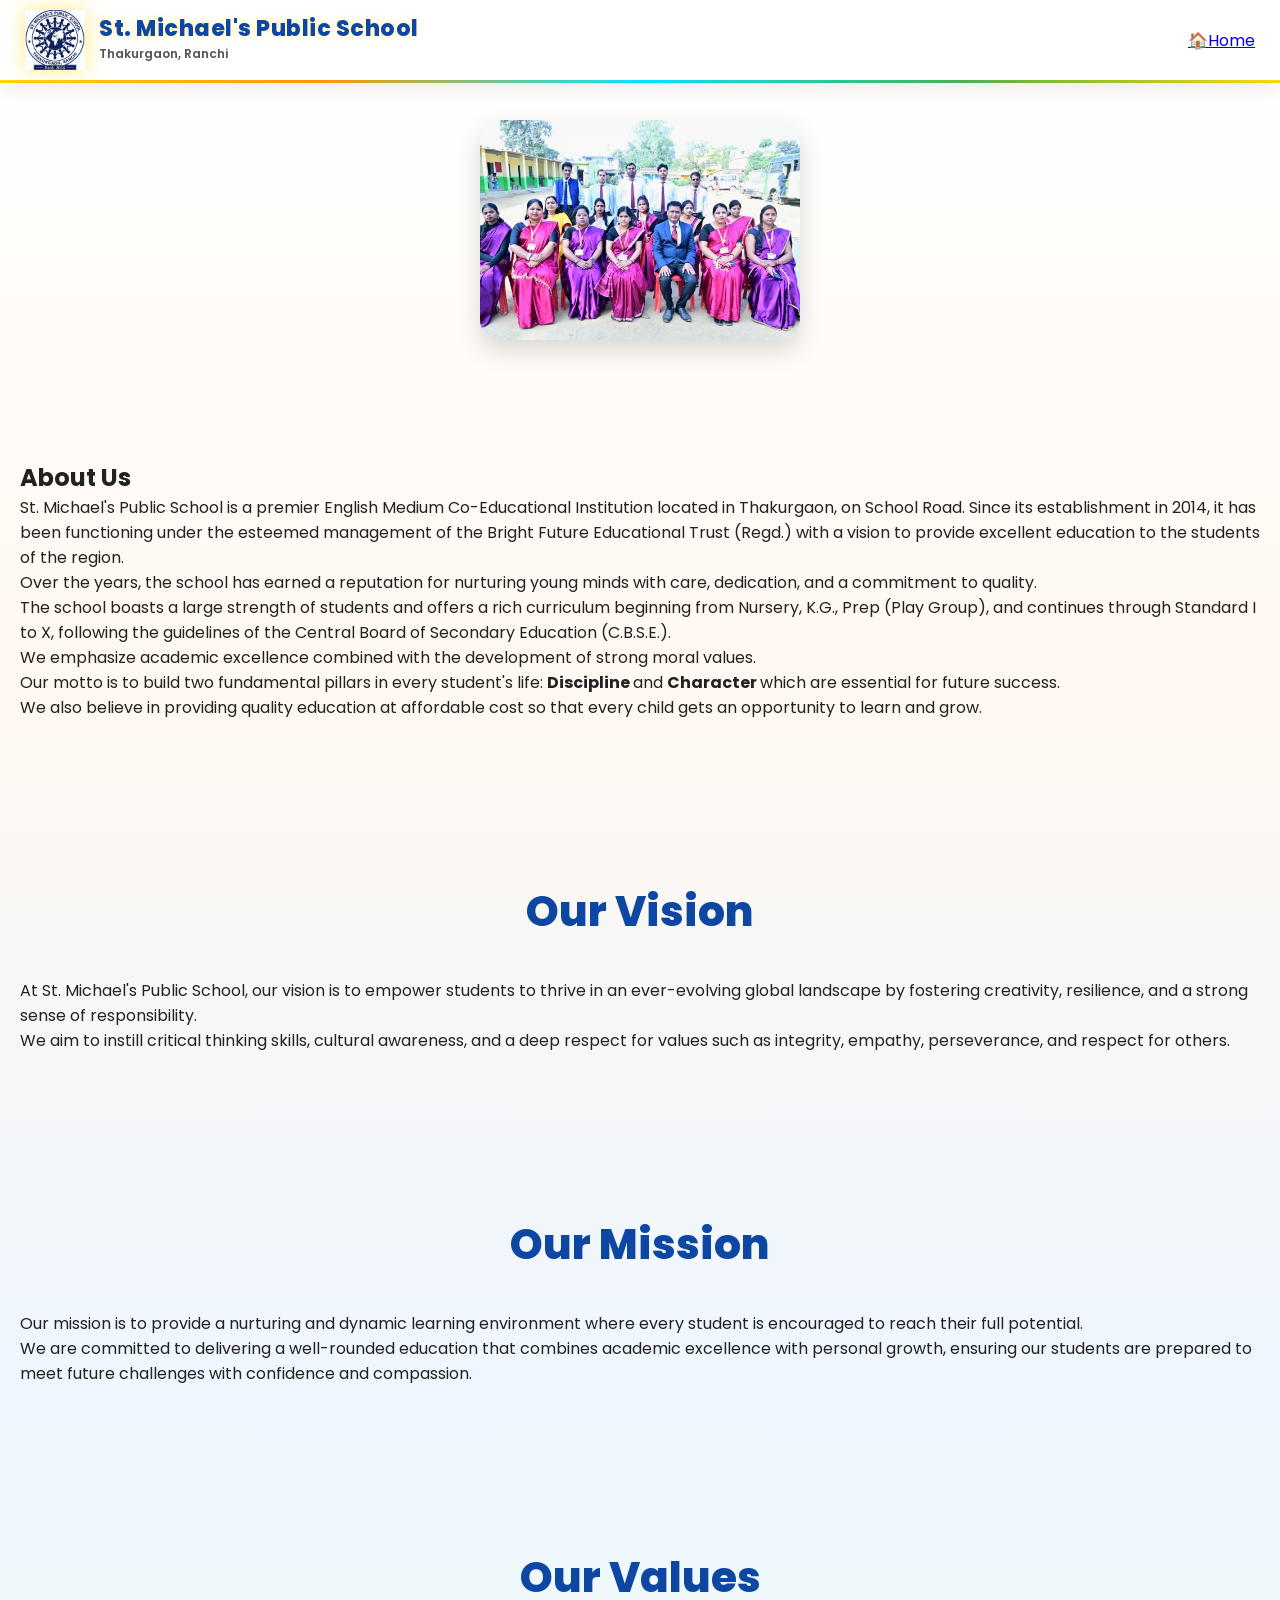
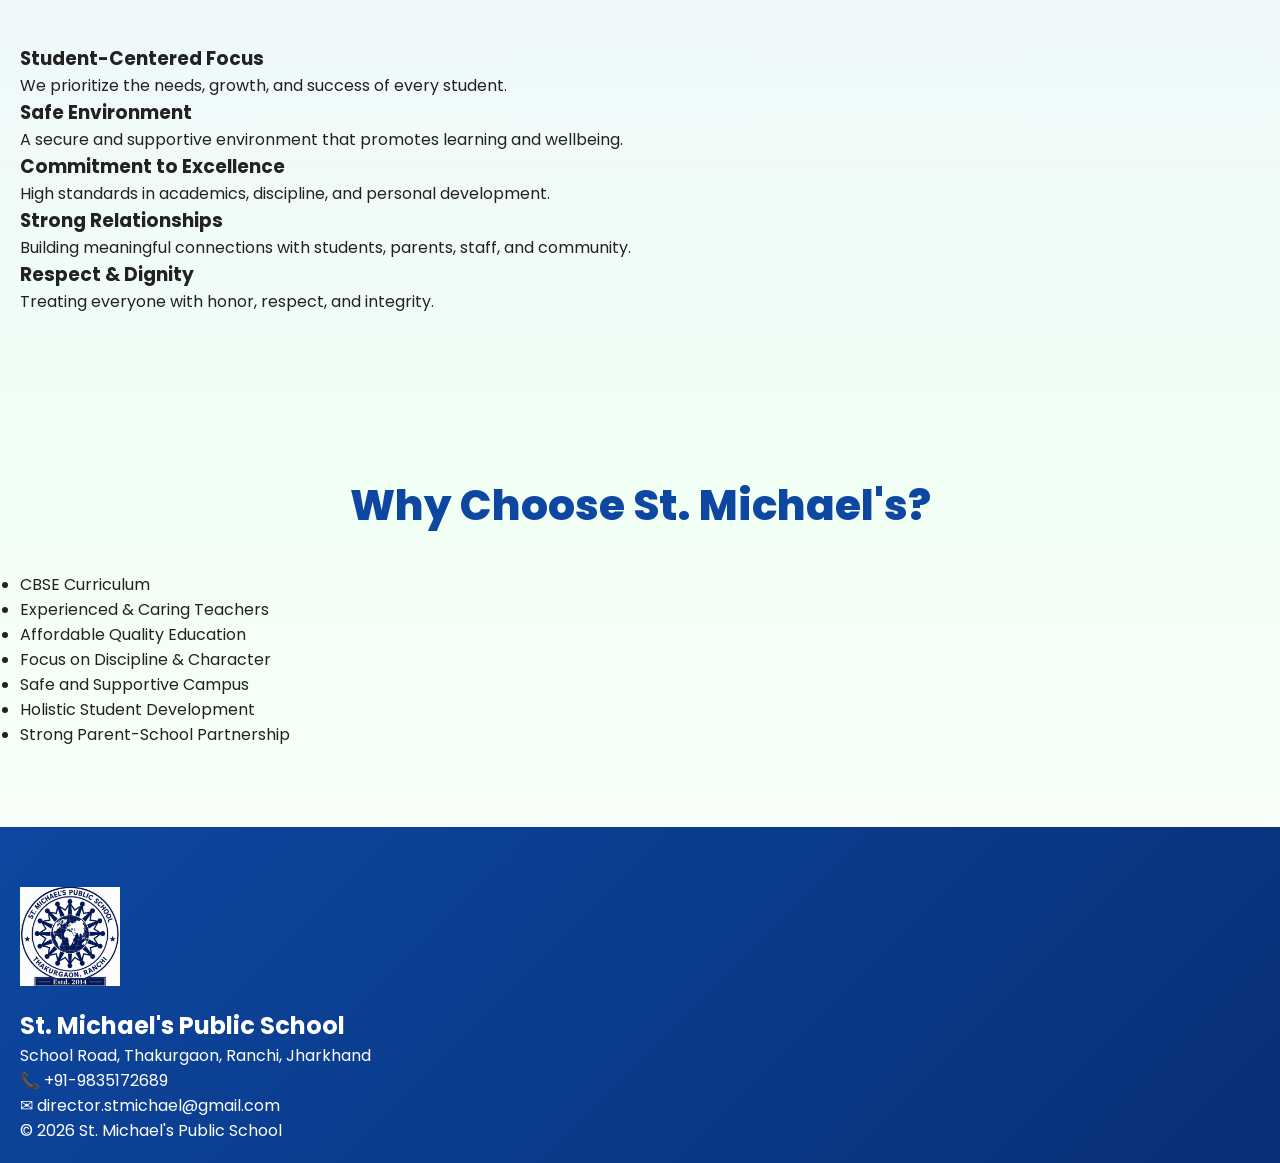
<file: about.html>
<!DOCTYPE html>
<html lang="en">

<head>

<meta charset="UTF-8">

<meta name="viewport"
content="width=device-width, initial-scale=1.0">

<title>
About Us | St. Michael's Public School
</title>

<link rel="stylesheet"
href="style.css">

<link href="https://fonts.googleapis.com/css2?family=Poppins:wght@300;400;500;600;700;800&display=swap"
rel="stylesheet">

</head>

<body>

<!-- HEADER -->

<header class="top-header">

<div class="header-left">

<img
src="photos/logo.png"
alt="School Logo"
class="header-logo">

<div class="school-title">

<h1>St. Michael's Public School</h1>

<p>Thakurgaon, Ranchi</p>

</div>

</div>

<a
href="index.html"
class="btn">

🏠Home

</a>

</header>

<!-- HERO IMAGE -->

<section class="about-hero">

<img
src="photos/about-school.jpg"
alt="School Building"
class="about-hero-image">

</section>

<!-- ABOUT US -->

<section class="about-page-section">

<h1>
About Us
</h1>

<p>

St. Michael's Public School is a premier English Medium Co-Educational Institution located in Thakurgaon, on School Road. Since its establishment in 2014, it has been functioning under the esteemed management of the Bright Future Educational Trust (Regd.) with a vision to provide excellent education to the students of the region.

</p>

<p>

Over the years, the school has earned a reputation for nurturing young minds with care, dedication, and a commitment to quality.

</p>

<p>

The school boasts a large strength of students and offers a rich curriculum beginning from Nursery, K.G., Prep (Play Group), and continues through Standard I to X, following the guidelines of the Central Board of Secondary Education (C.B.S.E.).

</p>

<p>

We emphasize academic excellence combined with the development of strong moral values.

</p>

<p>

Our motto is to build two fundamental pillars in every student's life:

<strong>
Discipline
</strong>

and

<strong>
Character
</strong>

which are essential for future success.

</p>

<p>

We also believe in providing quality education at affordable cost so that every child gets an opportunity to learn and grow.

</p>

</section>

<!-- VISION -->

<section class="vision-section">

<h2>
Our Vision
</h2>

<p>

At St. Michael's Public School, our vision is to empower students to thrive in an ever-evolving global landscape by fostering creativity, resilience, and a strong sense of responsibility.

</p>

<p>

We aim to instill critical thinking skills, cultural awareness, and a deep respect for values such as integrity, empathy, perseverance, and respect for others.

</p>

</section>

<!-- MISSION -->

<section class="mission-section">

<h2>
Our Mission
</h2>

<p>

Our mission is to provide a nurturing and dynamic learning environment where every student is encouraged to reach their full potential.

</p>

<p>

We are committed to delivering a well-rounded education that combines academic excellence with personal growth, ensuring our students are prepared to meet future challenges with confidence and compassion.

</p>

</section>

<!-- VALUES -->

<section class="values-section">

<h2>
Our Values
</h2>

<div class="values-grid">

<div class="value-card">

<h3>
Student-Centered Focus
</h3>

<p>

We prioritize the needs, growth, and success of every student.

</p>

</div>

<div class="value-card">

<h3>
Safe Environment
</h3>

<p>

A secure and supportive environment that promotes learning and wellbeing.

</p>

</div>

<div class="value-card">

<h3>
Commitment to Excellence
</h3>

<p>

High standards in academics, discipline, and personal development.

</p>

</div>

<div class="value-card">

<h3>
Strong Relationships
</h3>

<p>

Building meaningful connections with students, parents, staff, and community.

</p>

</div>

<div class="value-card">

<h3>
Respect & Dignity
</h3>

<p>

Treating everyone with honor, respect, and integrity.

</p>

</div>

</div>

</section>

<!-- SCHOOL HIGHLIGHTS -->

<section class="highlights-section">

<h2>
Why Choose St. Michael's?
</h2>

<ul>

<li>
CBSE Curriculum
</li>

<li>
Experienced & Caring Teachers
</li>

<li>
Affordable Quality Education
</li>

<li>
Focus on Discipline & Character
</li>

<li>
Safe and Supportive Campus
</li>

<li>
Holistic Student Development
</li>

<li>
Strong Parent-School Partnership
</li>

</ul>

</section>

<!-- FOOTER -->

<footer class="footer">

<img
src="photos/logo.png"
alt="School Logo"
class="footer-logo">

<h2>
St. Michael's Public School
</h2>

<p>
School Road, Thakurgaon, Ranchi, Jharkhand
</p>

<p>
📞 +91-9835172689
</p>

<p>
✉ director.stmichael@gmail.com
</p>

<p>

© 2026 St. Michael's Public School

</p>

</footer>

</body>

</html>
</file>
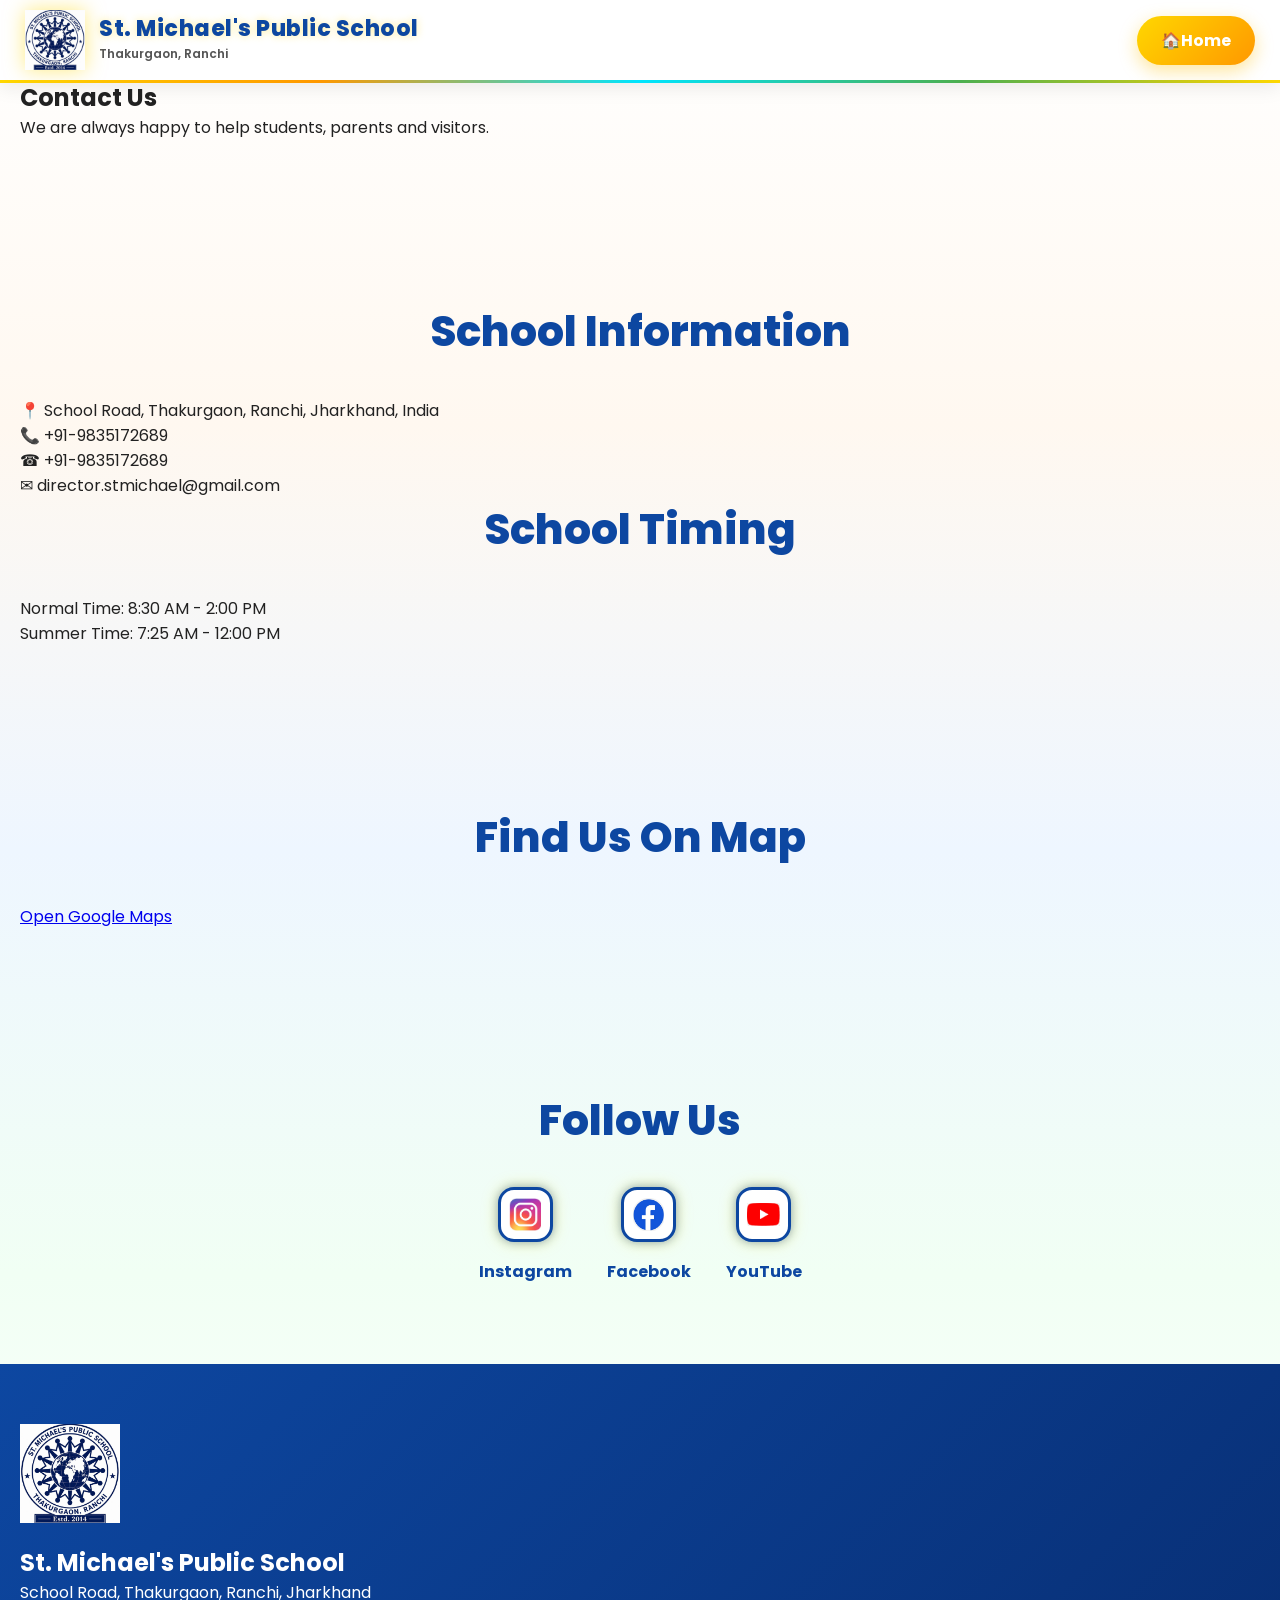
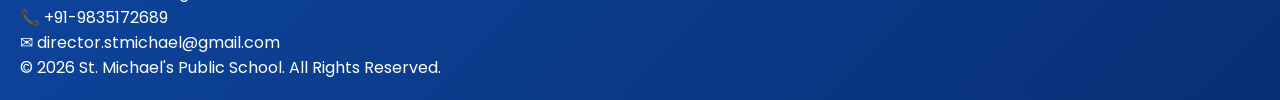
<file: contact.html>
<!DOCTYPE html>
<html lang="en">

<head>

<meta charset="UTF-8">

<meta name="viewport"
content="width=device-width, initial-scale=1.0">

<title>
Contact Us | St. Michael's Public School
</title>

<link rel="stylesheet"
href="style.css">

<link href="https://fonts.googleapis.com/css2?family=Poppins:wght@300;400;500;600;700;800&display=swap"
rel="stylesheet">

</head>

<body>

<!-- HEADER -->

<header class="top-header">

<div class="header-left">

<img
src="photos/logo.png"
alt="School Logo"
class="header-logo">

<div class="school-title">

<h1>St. Michael's Public School</h1>

<p>Thakurgaon, Ranchi</p>

</div>

</div>

<a href="index.html" class="home-btn">

🏠Home

</a>

</header>

<!-- CONTACT HERO -->

<section class="contact-hero">

<h1>
Contact Us
</h1>

<p>

We are always happy to help students,
parents and visitors.

</p>

</section>

<!-- CONTACT DETAILS -->

<section class="contact-page-section">

<div class="contact-card">

<h2>
School Information
</h2>

<p>
📍 School Road, Thakurgaon, Ranchi, Jharkhand, India
</p>

<p>
📞 +91-9835172689
</p>

<p>
☎ +91-9835172689
</p>

<p>
✉ director.stmichael@gmail.com
</p>

</div>

<div class="contact-card">

<h2>
School Timing
</h2>

<p>
Normal Time:
8:30 AM - 2:00 PM
</p>

<p>
Summer Time:
7:25 AM - 12:00 PM
</p>

</div>

</section>

<!-- GOOGLE MAP -->

<section class="map-section">

<h2>
Find Us On Map
</h2>

<a
href="https://maps.app.goo.gl/DwJ5uV9Ez2f8fzPZ6"
target="_blank"
class="btn">

Open Google Maps

</a>

</section>

<!-- ADMISSION ENQUIRY -->

<script>
document.getElementById("admissionForm").addEventListener("submit", function(e){
  e.preventDefault();

  const parentName = this.parentName.value;
  const childName = this.childName.value;
  const mobile = this.mobile.value;
  const className = this.class.value;
  const message = this.message.value;

  console.log("Admission Enquiry:", {
    parentName,
    childName,
    mobile,
    className,
    message
  });

  alert("Admission enquiry submitted successfully!");
  this.reset();
});
</script>

<!-- SOCIAL LINKS -->

<section class="social-section">

<h2>
Follow Us
</h2>

<div class="social-grid">

<a
href="https://www.instagram.com/st_michaels_public_school_?igsh=MXFvZnlnMWd0NnRlZA=="
target="_blank">

<img
src="photos/instagram.png"
alt="Instagram">

<p>
Instagram
</p>

</a>

<a
href="https://www.facebook.com/profile.php?id=61575520203477"
target="_blank">

<img
src="photos/facebook.png"
alt="Facebook">

<p>
Facebook
</p>

</a>

<a
href="https://youtube.com/@manojtiwari2785?si=JkTLizBnV94j7YUj"
target="_blank">

<img
src="photos/youtube.png"
alt="YouTube">

<p>
YouTube
</p>

</a>

</div>

</section>

<!-- FOOTER -->

<footer class="footer">

<img
src="photos/logo.png"
alt="School Logo"
class="footer-logo">

<h2>
St. Michael's Public School
</h2>

<p>
School Road, Thakurgaon, Ranchi, Jharkhand
</p>

<p>
📞 +91-9835172689
</p>

<p>
✉ director.stmichael@gmail.com
</p>

<p>

© 2026
St. Michael's Public School.
All Rights Reserved.

</p>

</footer>

<script>

document.getElementById(
"enquiryForm"
).addEventListener(
"submit",
function(e){

e.preventDefault();

alert(
"Your enquiry has been submitted successfully."
);

this.reset();

});

</script>

</body>

</html>
</file>
<file: style.css>
/* ===================================
   RESET
=================================== */

*{
margin:0;
padding:0;
box-sizing:border-box;
scroll-behavior:smooth;
}

body{
font-family:'Poppins',sans-serif;

background:
linear-gradient(
180deg,
#ffffff,
#fff8f0,
#eef6ff,
#f1fff4,
#ffffff
);

color:#222;
overflow-x:hidden;
}


/* ===================================
   HEADER
=================================== */

.top-header{

position:fixed;
top:0;
left:0;
width:100%;

display:flex;
justify-content:space-between;
align-items:center;

padding:10px 25px;

background:rgba(255,255,255,.96);

backdrop-filter:blur(15px);

box-shadow:
0 5px 18px rgba(0,0,0,.08);

border-bottom:3px solid transparent;

border-image:linear-gradient(
90deg,
#FFD700,
#FF9800,
#00E5FF,
#4CAF50,
#FFD700
)1;

animation:headerGlow 6s linear infinite;

z-index:9999;

overflow:visible;

}

.header-left{

display:flex;
align-items:center;
gap:14px;

}

.header-logo{

width:60px;
height:60px;

object-fit:contain;

filter:
drop-shadow(0 0 10px rgba(255,215,0,.5));

}

.school-title{

display:flex;
flex-direction:column;
justify-content:center;

}

.school-title h1{

font-size:22px;
font-weight:800;
line-height:1.1;

color:#0D47A1;

letter-spacing:.5px;

text-shadow:
0 0 8px rgba(255,215,0,.4);

}

.school-title p{

font-size:12px;

font-weight:600;

color:#555;

margin-top:3px;

}

.menu-btn{

width:52px;
height:52px;

border:none;

border-radius:50%;

cursor:pointer;

font-size:28px;

font-weight:700;

color:#fff;

background:
linear-gradient(
135deg,
#FFD700,
#FF9800
);

box-shadow:
0 0 18px rgba(255,193,7,.6);

transition:.3s;

}

.menu-btn:hover{

transform:rotate(90deg);

box-shadow:
0 0 28px rgba(255,193,7,.9);

}

.menu-dropdown{

display:none;

position:fixed;

top:78px;

right:20px;

width:280px;

background:#fff;

border-radius:20px;

padding:15px;

border:2px solid #FFD700;

box-shadow:
0 15px 35px rgba(0,0,0,.18);

z-index:10000;

}

@keyframes headerGlow{

0%{

border-image:
linear-gradient(
90deg,
#FFD700,
#FF9800,
#00E5FF,
#4CAF50,
#FFD700
)1;

}

50%{

border-image:
linear-gradient(
90deg,
#00E5FF,
#4CAF50,
#FFD700,
#FF9800,
#00E5FF
)1;

}

100%{

border-image:
linear-gradient(
90deg,
#FFD700,
#FF9800,
#00E5FF,
#4CAF50,
#FFD700
)1;

}

}


/* ===================================
   MENU
=================================== */

.menu-btn{

width:55px;
height:55px;

border:none;
border-radius:50%;

cursor:pointer;

font-size:30px;
font-weight:700;

color:#fff;

background:linear-gradient(
135deg,
#FFD700,
#FF9800
);

box-shadow:
0 0 15px rgba(255,215,0,.6),
0 0 30px rgba(255,193,7,.35);

transition:.35s;

}

.menu-btn:hover{

transform:rotate(90deg) scale(1.08);

box-shadow:
0 0 25px rgba(255,215,0,.9),
0 0 40px rgba(255,152,0,.6);

}

.menu-dropdown{

display:none;

position:fixed;

top:82px;

right:18px;

width:300px;

padding:18px;

border-radius:22px;

background:rgba(255,255,255,.97);

backdrop-filter:blur(18px);

border:3px solid transparent;

border-image:linear-gradient(
90deg,
#FFD700,
#FF9800,
#00E5FF,
#4CAF50,
#FFD700
)1;

box-shadow:
0 15px 45px rgba(0,0,0,.18),
0 0 25px rgba(255,215,0,.30);

z-index:99999;

animation:
menuFade .35s ease,
menuBorder 5s linear infinite;

}

.menu-dropdown hr{

border:none;

height:1px;

background:#ddd;

margin:15px 0;

}

.menu-dropdown h3{

font-size:22px;

font-weight:700;

color:#0D47A1;

text-align:center;

margin-bottom:15px;

}

.menu-dropdown a{

display:block;

padding:12px 15px;

margin-bottom:8px;

text-decoration:none;

font-size:16px;

font-weight:600;

color:#222;

border-radius:12px;

transition:.35s;

}

.menu-dropdown a:hover{

background:linear-gradient(
135deg,
#FFD700,
#FF9800
);

color:#fff;

transform:translateX(8px);

box-shadow:
0 5px 15px rgba(255,193,7,.35);

}

.menu-dropdown input{

width:100%;

padding:12px;

margin-bottom:12px;

border:2px solid #ddd;

border-radius:12px;

font-size:15px;

outline:none;

transition:.3s;

}

.menu-dropdown input:focus{

border-color:#FFD700;

box-shadow:
0 0 12px rgba(255,215,0,.45);

}

.menu-login-btn{

width:100%;

padding:13px;

border:none;

border-radius:12px;

cursor:pointer;

font-size:16px;

font-weight:700;

color:#fff;

background:linear-gradient(
135deg,
#0D47A1,
#1976D2
);

box-shadow:
0 8px 20px rgba(13,71,161,.35);

transition:.3s;

}

.menu-login-btn:hover{

transform:translateY(-3px);

box-shadow:
0 12px 25px rgba(13,71,161,.45);

}

@keyframes menuFade{

from{

opacity:0;

transform:
translateY(-15px)
scale(.95);

}

to{

opacity:1;

transform:
translateY(0)
scale(1);

}

}

@keyframes menuBorder{

0%{

border-image:
linear-gradient(
90deg,
#FFD700,
#FF9800,
#00E5FF,
#4CAF50,
#FFD700
)1;

}

50%{

border-image:
linear-gradient(
90deg,
#00E5FF,
#4CAF50,
#FFD700,
#FF9800,
#00E5FF
)1;

}

100%{

border-image:
linear-gradient(
90deg,
#FFD700,
#FF9800,
#00E5FF,
#4CAF50,
#FFD700
)1;

}

   }

/* ===================================
   HERO
=================================== */

.hero{

display:flex;
align-items:center;
justify-content:space-between;

gap:40px;

padding:55px 8%;

min-height:75vh;

}

.hero-content{

flex:1;

max-width:600px;

}

.hero-subtitle{

font-size:16px;

font-weight:700;

letter-spacing:5px;

text-transform:uppercase;

color:#FFD700;

margin-bottom:10px;

text-shadow:
0 0 10px rgba(255,215,0,.6);

}

.hero-content h1{

font-size:42px;

font-weight:800;

line-height:1.15;

color:#12355B;

margin-bottom:18px;

}

.hero-content p{

font-size:17px;

line-height:1.8;

color:#555;

margin-bottom:22px;

}

.hero-image{

flex:1;

display:flex;

justify-content:center;

align-items:center;

}

.water-frame{

padding:8px;

border-radius:28px;

background:
linear-gradient(
135deg,
#FFD700,
#00BFFF,
#FFD700
);

box-shadow:
0 0 20px rgba(255,215,0,.35),
0 0 35px rgba(0,191,255,.25);

}

.water-frame img{

width:100%;

max-width:700px;

display:block;

border-radius:22px;

}

.premium-btn{

display:inline-block;

padding:12px 26px;

font-size:15px;

font-weight:700;

text-decoration:none;

color:#12355B;

background:
linear-gradient(
135deg,
#FFD700,
#F5B800
);

border-radius:30px;

box-shadow:
0 0 18px rgba(255,215,0,.4);

transition:.3s;

}

.premium-btn:hover{

transform:translateY(-3px);

box-shadow:
0 0 28px rgba(255,215,0,.6);

}

/* ===================================
   SECTION TITLES
=================================== */

section h2{

text-align:center;

font-size:42px;

font-weight:800;

margin-bottom:35px;

color:#0d47a1;

}

section{

padding:80px 20px;

}

/* ===================================
   NOTICE
=================================== */

.notice-section{

background:linear-gradient(
135deg,
#fff8e1,
#ffffff
);

padding:50px 20px;

}

.notice-box{

max-width:900px;

margin:25px auto;

background:#ffffff;

padding:25px;

border:3px solid #ffd700;

border-left:8px solid #ff5722;

border-radius:20px;

box-shadow:
0 0 8px #ffd700,
0 0 18px rgba(255,215,0,.8),
0 0 30px rgba(255,193,7,.6),
0 12px 30px rgba(0,0,0,.12);

animation:noticeGlow 2.5s infinite alternate;

transition:.3s;

}

.notice-box:hover{

transform:translateY(-5px);

box-shadow:
0 0 15px #ffd700,
0 0 35px #ff9800,
0 0 55px rgba(255,152,0,.8),
0 15px 35px rgba(0,0,0,.18);

}

.notice-box h3{

color:#d32f2f;

margin-bottom:10px;

font-size:24px;

}

.notice-box p{

font-size:17px;

line-height:1.8;

color:#333;

}

.notice-sign{

margin-top:18px;

font-weight:700;

color:#0d47a1;

font-style:italic;

}

@keyframes noticeGlow{

0%{

box-shadow:
0 0 8px #ffd700,
0 0 18px rgba(255,215,0,.8),
0 0 30px rgba(255,193,7,.5);

}

100%{

box-shadow:
0 0 18px #ff9800,
0 0 40px #ffd700,
0 0 65px rgba(255,193,7,.9);

}

}

/* ===================================
   FIRE BORDER
=================================== */

.fire-border{

background:white;

border-radius:25px;

padding:40px;

border:5px solid #ff5722;

box-shadow:
0 0 25px rgba(255,87,34,.4);

}



/* ===================================
   ABOUT
=================================== */

.about-preview{

text-align:center;

max-width:1200px;

margin:auto;

padding:30px 20px;

}

.about-preview-image{

width:80%;

max-width:380px;

height:250px;

object-fit:cover;

display:block;

margin:0 auto 35px;

border-radius:22px;

border:4px solid #0D47A1;

background:#fff;

box-shadow:
0 0 12px #0D47A1,
0 0 24px #00E5FF,
0 0 35px #FFD700,
0 12px 28px rgba(0,0,0,.15);

transition:.35s ease;

}

.about-preview-image:hover{

transform:scale(1.03);

border-color:#FFD700;

box-shadow:
0 0 18px #FFD700,
0 0 35px #00E5FF,
0 0 45px #0D47A1,
0 15px 35px rgba(0,0,0,.2);

}

.about-preview h2{

font-size:40px;

font-weight:800;

color:#0D47A1;

margin-bottom:20px;

}

.about-preview p{

font-size:18px;

line-height:1.9;

max-width:1000px;

margin:auto auto 25px;

color:#333;

}

/* Mobile */

@media(max-width:768px){

.about-preview{

padding:20px 15px;

}

.about-preview-image{

width:90%;

max-width:320px;

height:220px;

border-radius:18px;

}

.about-preview h2{

font-size:32px;

}

.about-preview p{

font-size:16px;

line-height:1.8;

}

   }

/* ===================================
   ELECTRIC BORDER
=================================== */

.electric-border{

background:white;

border-radius:25px;

padding:40px;

border:5px solid #00e5ff;

box-shadow:
0 0 25px #00e5ff,
0 0 50px rgba(0,229,255,.5);

}

/* ===================================
   DIRECTOR
=================================== */

.director-container{

max-width:900px;

margin:auto;

text-align:center;

}

.director-photo{

width:240px;

height:240px;

object-fit:cover;

border-radius:50%;

}

.director-container h3{

font-size:28px;

margin-bottom:20px;

color:#d32f2f;

}

.director-container p{

line-height:1.9;

margin-bottom:15px;

}

/* ===================================
   TEACHERS
=================================== */

.teachers-grid{

display:grid;

grid-template-columns:
repeat(auto-fit,minmax(220px,1fr));

gap:25px;

}

.teacher-card{

background:white;

padding:20px;

border-radius:20px;

text-align:center;

box-shadow:
0 10px 25px rgba(0,0,0,.08);

}

.teacher-card img{

width:110%;

height:260px;

object-fit:cover;

border-radius:15px;

margin-left:-5%;

margin-bottom:10px;

}

/* ===================================
   GALLERY
=================================== */

.gallery-preview{

display:grid;

grid-template-columns:
repeat(auto-fit,minmax(200px,1fr));

gap:20px;

margin-bottom:30px;

}

.gallery-preview img{

width:90%;

height:250px;

aspect-ratio:1/1;

object-fit:cover;

border-radius:10px;

box-shadow:
0 8px 20px rgba(0,0,0,.1);

transition:.35s;

cursor:pointer;

}

.gallery-preview img:hover{

transform:scale(1.05);

box-shadow:
0 12px 28px rgba(0,0,0,.18);

}

/* ===================================
   GALLERY PAGE
=================================== */

.gallery-page{

max-width:1400px;

margin:40px auto;

padding:20px;

}

.gallery-grid{

display:grid;

grid-template-columns:
repeat(auto-fit,minmax(280px,1fr));

gap:25px;

}

.gallery-grid img{

width:100%;

height:260px;

object-fit:cover;

border-radius:20px;

cursor:pointer;

transition:.35s;

box-shadow:
0 8px 20px rgba(0,0,0,.12);

}

.gallery-grid img:hover{

transform:scale(1.05);

box-shadow:
0 12px 30px rgba(0,0,0,.2);

}

.image-modal{

display:none;

position:fixed;

top:0;

left:0;

width:100%;

height:100%;

background:rgba(0,0,0,.85);

justify-content:center;

align-items:center;

z-index:99999;

}

#modalImage{

max-width:90%;

max-height:90%;

border-radius:20px;

}

#closeImage{

position:absolute;

top:20px;

right:30px;

font-size:38px;

font-weight:bold;

color:#fff;

cursor:pointer;

transition:.3s;

}

#closeImage:hover{

color:#FFD700;

transform:scale(1.2);

}
/* ===================================
   REVIEW SECTION
=================================== */

.review-section{

padding:60px 20px;

background:
linear-gradient(
180deg,
#ffffff,
#f8fbff
);

}

.review-section h2{

font-size:34px;

font-weight:800;

text-align:center;

color:#12355B;

margin-bottom:25px;

text-shadow:
0 0 12px rgba(255,215,0,.25);

}

/* FORM */

.glass-review-form{

max-width:650px;

margin:0 auto 35px;

padding:25px;

background:rgba(255,255,255,.25);

backdrop-filter:blur(18px);

-webkit-backdrop-filter:blur(18px);

border:1px solid rgba(255,215,0,.35);

border-radius:24px;

box-shadow:
0 8px 25px rgba(0,0,0,.08),
0 0 20px rgba(255,215,0,.15);

display:flex;

flex-direction:column;

gap:15px;

}

.glass-review-form input,
.glass-review-form textarea{

width:100%;

padding:14px 18px;

border:none;

outline:none;

border-radius:15px;

font-size:15px;

background:rgba(255,255,255,.75);

}

.glass-review-form textarea{

height:120px;

resize:none;

}

/* REVIEW HEADING */

.review-heading{

margin-top:45px;

margin-bottom:20px;

}

/* SLIDER */

.reviews-slider{

max-width:760px;

margin:auto;

display:flex;

align-items:center;

justify-content:center;

gap:15px;

}

/* REVIEW CARD */

.reviews-track{

flex:1;

min-height:180px;

display:flex;

align-items:center;

justify-content:center;

overflow:hidden;

}

.review-card{

width:100%;

padding:25px;

border-radius:22px;

background:rgba(255,255,255,.55);

backdrop-filter:blur(16px);

-webkit-backdrop-filter:blur(16px);

border:1px solid rgba(255,215,0,.35);

box-shadow:
0 8px 20px rgba(0,0,0,.08),
0 0 18px rgba(255,215,0,.18);

text-align:center;

animation:reviewFade .45s ease;

}

.review-card h4{

font-size:22px;

color:#12355B;

margin-bottom:8px;

}

.review-card p{

font-size:15px;

line-height:1.7;

color:#444;

margin:6px 0;

}

/* ARROWS */

.review-arrow{

width:45px;

height:45px;

border:none;

border-radius:50%;

cursor:pointer;

font-size:22px;

background:
linear-gradient(
135deg,
#FFD700,
#F5B800
);

color:#12355B;

box-shadow:
0 0 15px rgba(255,215,0,.35);

transition:.3s;

}

.review-arrow:hover{

transform:scale(1.08);

box-shadow:
0 0 25px rgba(255,215,0,.55);

}

/* DOTS */

.review-dots{

display:flex;

justify-content:center;

gap:10px;

margin-bottom:15px;

}

.review-dot{

width:10px;

height:10px;

border-radius:50%;

background:#d0d0d0;

cursor:pointer;

transition:.3s;

}

.review-dot.active{

background:#FFD700;

box-shadow:
0 0 12px rgba(255,215,0,.7);

}

/* ANIMATION */

@keyframes reviewFade{

from{

opacity:0;

transform:translateX(30px);

}

to{

opacity:1;

transform:translateX(0);

}

                }


/* ===================================
   FOOTER
=================================== */

.footer{

background:
linear-gradient(
135deg,
#0d47a1,
#082f75
);

color:white;

padding:60px 20px 20px;

}

.footer-top{

text-align:center;

margin-bottom:40px;

}

.footer-logo{

width:100px;

margin-bottom:15px;

}

.footer-grid{

display:grid;

grid-template-columns:
repeat(auto-fit,minmax(250px,1fr));

gap:30px;

margin-bottom:40px;

}

.footer-card h3{

margin-bottom:15px;

color:#ffd54f;

}

.footer-card a{

display:block;

color:white;

text-decoration:none;

margin-bottom:8px;

}

.footer-card a:hover{
color:#ffd54f;
}




/* ===================================
   FOOTER SOCIAL
=================================== */

.footer-social{

text-align:center;

margin-top:25px;

}

.footer-social h3{

font-size:34px;

font-weight:700;

color:#ffffff;

margin-bottom:20px;

}

.social-icons{

display:flex;

justify-content:center;

align-items:center;

gap:15px;

flex-wrap:wrap;

margin-top:20px;

}

.social-icons a{

text-decoration:none;

}

.social-icons img{

width:45px;

height:45px;

object-fit:contain;

padding:4px;

background:#ffffff;

border:2px solid #0b3d91;

border-radius:12px;

box-shadow:
0 0 6px #0b3d91,
0 0 12px #00d9ff;

transition:.35s ease;

}

.social-icons img:hover{

transform:translateY(-4px) scale(1.08);

border-color:#ffd700;

box-shadow:
0 0 12px #ffd700,
0 0 22px #00d9ff;

}

.footer-bottom{

text-align:center;

margin-top:30px;

padding-top:20px;

border-top:1px solid rgba(255,255,255,.2);

font-size:17px;

line-height:1.8;

color:#ffffff;

}

/* Mobile */

@media(max-width:768px){

.footer-social h3{

font-size:26px;

}

.social-icons{

gap:12px;

}

.social-icons img{

width:36px;

height:36px;

padding:3px;

}

.footer-bottom{

font-size:14px;

}

}

/* ===================================
   HOME BUTTON
=================================== */

.home-btn{

display:inline-flex;

align-items:center;

justify-content:center;

padding:12px 24px;

background:linear-gradient(135deg,#FFD700,#FF9800);

color:#fff;

text-decoration:none;

font-size:16px;

font-weight:700;

border-radius:30px;

box-shadow:0 6px 18px rgba(255,193,7,.4);

transition:.3s;

}

.home-btn:hover{

transform:translateY(-3px);

box-shadow:0 10px 25px rgba(255,193,7,.6);

}

/* ===================================
   PAGE HEADER
=================================== */

.gallery-page-header,
.about-page-header,
.contact-page-header,
.notice-page-header{

padding:120px 20px 50px;

text-align:center;

background:linear-gradient(135deg,#ffffff,#f8fbff);

}

.gallery-page-header h1,
.about-page-header h1,
.contact-page-header h1,
.notice-page-header h1{

font-size:42px;

font-weight:800;

color:#0D47A1;

margin-bottom:15px;

}

.gallery-page-header p,
.about-page-header p,
.contact-page-header p,
.notice-page-header p{

font-size:18px;

color:#555;

max-width:900px;

margin:auto;

}

/* ===================================
   MOBILE
=================================== */

@media(max-width:768px){

.hero{

flex-direction:column;

text-align:center;

}

.hero-content h1{

font-size:40px;

}

section h2{

font-size:32px;

}

.menu-dropdown{

width:90%;

right:5%;

}

.footer-grid{

grid-template-columns:1fr;

}

.social-icons{

gap:15px;

}

}

/* ===================================
   MAINTENANCE PAGE
=================================== */

.maintenance-page{
    min-height:100vh;
    display:flex;
    flex-direction:column;
    justify-content:center;
    align-items:center;
    text-align:center;
    padding:30px;
    background:linear-gradient(135deg,#0f172a,#1e293b);
    color:white;
}

.maintenance-page h1{
    color:#FFD700;
    font-size:3rem;
}

.maintenance-page h2{
    margin-bottom:20px;
}

.maintenance-page p{
    max-width:700px;
    line-height:1.8;
}

.contact-box{
    margin-top:20px;
    padding:15px;
    border:1px solid rgba(255,255,255,.2);
    border-radius:12px;
}

.bottom-message{
    position:fixed;
    bottom:20px;
    left:50%;
    transform:translateX(-50%);
    width:90%;
    text-align:center;
    font-size:14px;
}

#adminDot{
    position:fixed;
    top:10px;
    right:10px;
    width:8px;
    height:8px;
    border-radius:50%;
    background:rgba(255,255,255,0.15);
    cursor:pointer;
    z-index:9999;
}

/* ===================================
   SCHOOL STATS PREMIUM BOX
=================================== */

.stats-section{

padding:70px 20px;

background:
linear-gradient(
135deg,
#fff8e1,
#ffffff,
#fff3cd
);

}


.stats-container{

max-width:1200px;

margin:auto;

display:grid;

grid-template-columns:
repeat(auto-fit,minmax(220px,1fr));

gap:25px;

}


.stat-box{

padding:35px 20px;

text-align:center;

border-radius:25px;

background:
linear-gradient(
145deg,
#fff6c7,
#ffd76a,
#fff1b8
);

border:2px solid rgba(255,193,7,.35);

box-shadow:
0 10px 30px rgba(180,120,0,.18),
inset 0 0 20px rgba(255,255,255,.7);

transition:.4s;

}


.stat-box:hover{

transform:translateY(-8px);

box-shadow:
0 18px 40px rgba(180,120,0,.25);

}


.stat-box h2{

font-size:42px;

font-weight:900;

color:#8a5a00;

margin-bottom:10px;

text-shadow:
0 2px 8px rgba(255,255,255,.8);

}


.stat-box p{

font-size:18px;

font-weight:700;

color:#5d4037;

   }

/* ===================================
   ABOUT PAGE HERO IMAGE
=================================== */

.about-hero{
    text-align:center;
    padding:120px 20px 40px;
}

.about-hero-image{
    width:90%;
    max-width:320px;   /* Make image smaller */
    height:220px;
    object-fit:cover;
    border-radius:20px;
    display:block;
    margin:auto;
    box-shadow:0 10px 25px rgba(0,0,0,.15);
}

@media(max-width:768px){
    .about-hero-image{
        max-width:260px;
        height:180px;
    }
}

/* ===================================
   MAINTENANCE LOGO
=================================== */

.maintenance-logo{

width:130px;

height:auto;

display:block;

margin:0 auto 20px;

filter:drop-shadow(0 0 15px rgba(255,215,0,.6));

}

@media(max-width:768px){

.maintenance-logo{

width:100px;

}

}


/* ===================================
   CONTACT SOCIAL
=================================== */

.social-grid{

display:flex;

justify-content:center;

align-items:center;

gap:35px;

flex-wrap:wrap;

margin-top:25px;

}

.social-grid a{

text-decoration:none;

color:#0D47A1;

font-weight:700;

text-align:center;

transition:.3s;

}

.social-grid img{

width:55px;

height:55px;

object-fit:contain;

padding:8px;

background:#fff;

border:3px solid #0D47A1;

border-radius:16px;

box-shadow:
0 0 10px rgba(13,71,161,.45),
0 0 16px rgba(255,215,0,.35);

transition:.35s;

}

.social-grid a:hover img{

transform:translateY(-6px) scale(1.08);

border-color:#FFD700;

box-shadow:
0 0 15px #FFD700,
0 0 22px #00E5FF;

}

.social-grid p{

margin-top:10px;

font-size:16px;

}

@media(max-width:768px){

.social-grid{

gap:20px;

}

.social-grid img{

width:45px;

height:45px;

padding:6px;

}

.social-grid p{

font-size:14px;

}

   }
</file>
